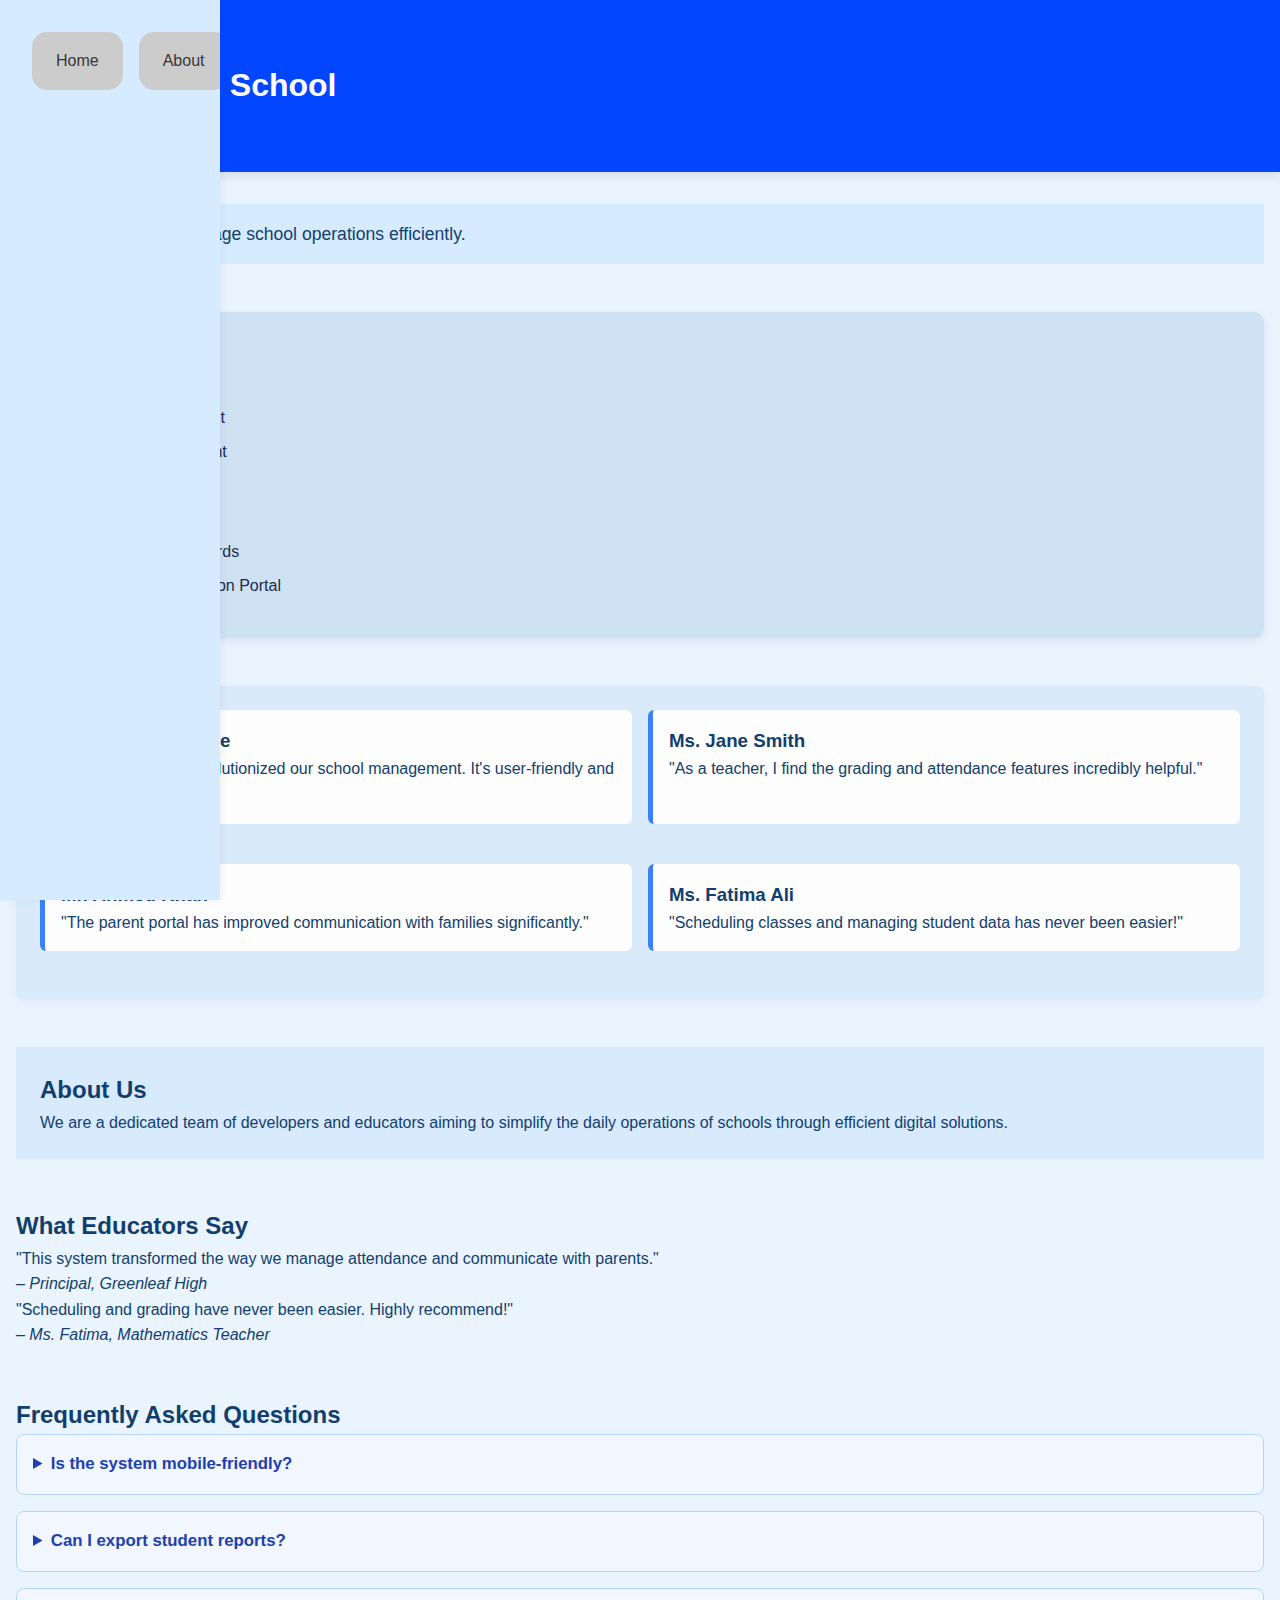
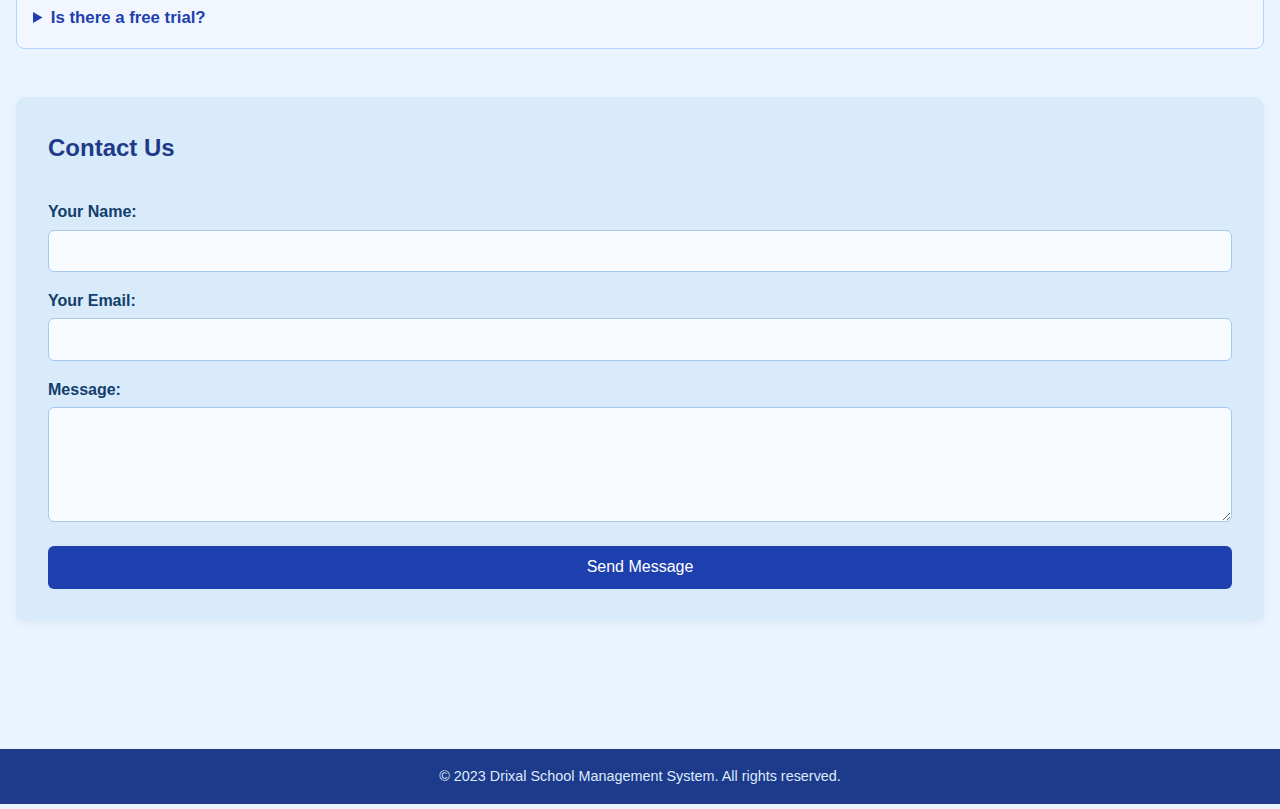
<file: index.html>
<!DOCTYPE html>
<html lang="en">

<head>
    <meta charset="UTF-8">
    <meta name="viewport" content="width=device-width, initial-scale=1.0">
    <title>School Management</title>
    <link rel="stylesheet" href="styles/global.css">
    <link rel="stylesheet" href="styles/landing-page.css">
</head>

<body>

<header>
  <div class="header-left">
    <div class="logo">
      <img src="images/logo.png"  width="100px" height="100px" alt="School Logo">
    </div>
    <h1>Drixal School</h1>
  </div>
  <nav>
    <ul>
      <li><a href="#">Home</a></li>
      <li><a href="#">About</a></li>
      <li><a href="#">Services</a></li>
      <li><a href="signin.html">Sign In</a></li>
    </ul>
  </nav>
</header>

    <main>

        <section class="intro">
            <p>This system helps manage school operations efficiently.</p>
        </section>

        <section id="features" class="features">
            <h2>Features</h2>
            <ul>
                <li>Student Management</li>
                <li>Teacher Management</li>
                <li>Class Scheduling</li>
                <li>Attendance Tracking</li>
                <li>Grades & Report Cards</li>
                <li>Parent Communication Portal</li>
            </ul>
        </section>
        <section id="testimonials" class="testimonials">
            <div id="testimonial-1" class="testimonial">
                <h3>Principal John Doe</h3>
                <p>"This system has revolutionized our school management. It's user-friendly and efficient."</p>
            </div>
            <div id="testimonial-2" class="testimonial">
                <h3>Ms. Jane Smith</h3>
                <p>"As a teacher, I find the grading and attendance features incredibly helpful."</p>
            </div>
            <div id="testimonial-3" class="testimonial">
                <h3>Mr. Ahmed Khan</h3>
                <p>"The parent portal has improved communication with families significantly."</p>
            </div>
            <div id="testimonial-4" class="testimonial">
                <h3>Ms. Fatima Ali</h3>
                <p>"Scheduling classes and managing student data has never been easier!"</p>
        </section>

        <section id="about" class="about">
            <h2>About Us</h2>
            <p>We are a dedicated team of developers and educators aiming to simplify the daily operations of schools
                through efficient digital solutions.</p>
        </section>

        <section id="feedback" class="feedbackS">
            <h2>What Educators Say</h2>
            <blockquote>
                "This system transformed the way we manage attendance and communicate with parents." <br><cite>–
                    Principal, Greenleaf High</cite>
            </blockquote>
            <blockquote>
                "Scheduling and grading have never been easier. Highly recommend!" <br><cite>– Ms. Fatima, Mathematics
                    Teacher</cite>
            </blockquote>
        </section>

        <section id="faq" class="faq">
            <h2>Frequently Asked Questions</h2>
            <details>
                <summary>Is the system mobile-friendly?</summary>
                <p>Yes, the system is responsive and works across all devices.</p>
            </details>
            <details>
                <summary>Can I export student reports?</summary>
                <p>Absolutely! Reports can be exported in PDF and Excel formats.</p>
            </details>
            <details>
                <summary>Is there a free trial?</summary>
                <p>Yes, we offer a 14-day free trial with access to all features.</p>
            </details>
        </section>

        <section id="contact" class="contact">
            <h2>Contact Us</h2>
            <form action="#" method="post">
                <label for="name">Your Name:</label>
                <input type="text" id="name" name="name" required>

                <label for="email">Your Email:</label>
                <input type="email" id="email" name="email" required>

                <label for="message">Message:</label>
                <textarea id="message" name="message" rows="5" required></textarea>

                <button type="submit">Send Message</button>
            </form>
        </section>

    </main>

    <footer>
        <p>&copy; 2023 Drixal School Management System. All rights reserved.</p>
    </footer>

</body>

</html>
</file>
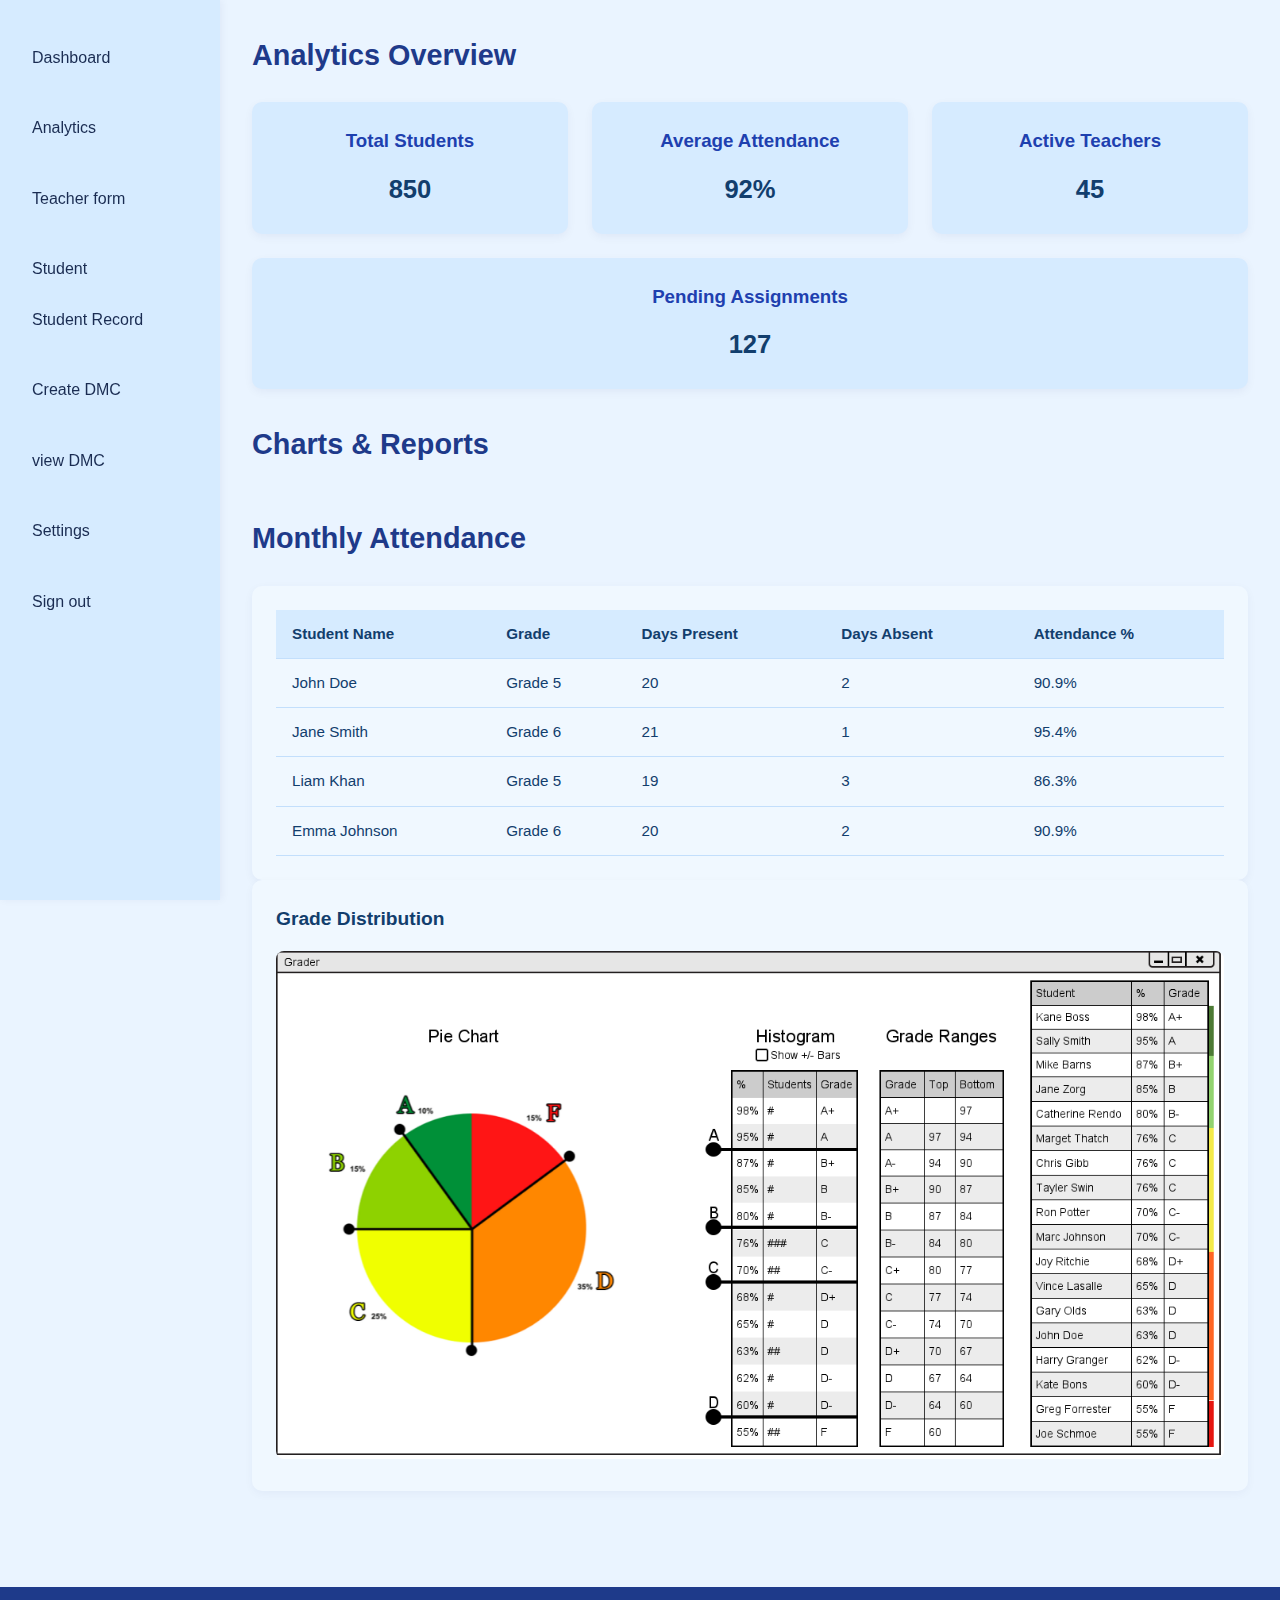
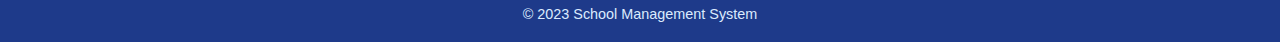
<file: analytics.html>
<!DOCTYPE html>
<html lang="en">
  <head>
    <meta charset="UTF-8" />
    <meta name="viewport" content="width=device-width, initial-scale=1.0" />
    <title>Analytics Dashboard</title>
    <link rel="stylesheet" href="styles/global.css">
    <link rel="stylesheet" href="styles/analytics.css">
  </head>
  <body>
   <nav>
                <ul>
                    <li><a href="dashborad.html">Dashboard</a></li>
                    <li><a href="analytics.html">Analytics</a></li>
                    <li><a href="teacher-form.html">Teacher form</a></li>
                    <li><a href="#">Student </a>
                    <ul>
                        <li><a href="student-form.html">Student Record </a></li>
                        <li><a href="student-dmc-create.html">Create DMC </a></li>
                        <li><a href="student-dmc.html">view DMC</a></li>
                    </ul>
                    
                    </li>
                    <li><a href="#">Settings</a></li>
                    <li><a href="index.html">Sign out</a></li>
                </ul>
            </nav>

    <main class="analytics-container">
      <h2>Analytics Overview</h2>

      <div class="card-grid">
        <div class="card">
          <h3>Total Students</h3>
          <p>850</p>
        </div>
        <div class="card">
          <h3>Average Attendance</h3>
          <p>92%</p>
        </div>
        <div class="card">
          <h3>Active Teachers</h3>
          <p>45</p>
        </div>
        <div class="card">
          <h3>Pending Assignments</h3>
          <p>127</p>
        </div>
      </div>

      <section class="charts">
        <h2>Charts & Reports</h2>
        <section class="attendance-section">
          <h2>Monthly Attendance</h2>
          <div class="attendance-table-container">
            <table class="attendance-table">
              <thead>
                <tr>
                  <th>Student Name</th>
                  <th>Grade</th>
                  <th>Days Present</th>
                  <th>Days Absent</th>
                  <th>Attendance %</th>
                </tr>
              </thead>
              <tbody>
                <tr>
                  <td>John Doe</td>
                  <td>Grade 5</td>
                  <td>20</td>
                  <td>2</td>
                  <td>90.9%</td>
                </tr>
                <tr>
                  <td>Jane Smith</td>
                  <td>Grade 6</td>
                  <td>21</td>
                  <td>1</td>
                  <td>95.4%</td>
                </tr>
                <tr>
                  <td>Liam Khan</td>
                  <td>Grade 5</td>
                  <td>19</td>
                  <td>3</td>
                  <td>86.3%</td>
                </tr>
                <tr>
                  <td>Emma Johnson</td>
                  <td>Grade 6</td>
                  <td>20</td>
                  <td>2</td>
                  <td>90.9%</td>
                  <!-- Add more rows as needed -->
                </tbody>
              </table>
            </div>
          </div>
          
          <div class="chart-box">
            <h4>Grade Distribution</h4>
            <img src="images/grades-pie.png" alt="Grade Distribution Pie" />
          </div>
        </section>
      </main>

      <footer>
        &copy; 2023 School Management System
      </footer>

    </body>
  </html>
</file>
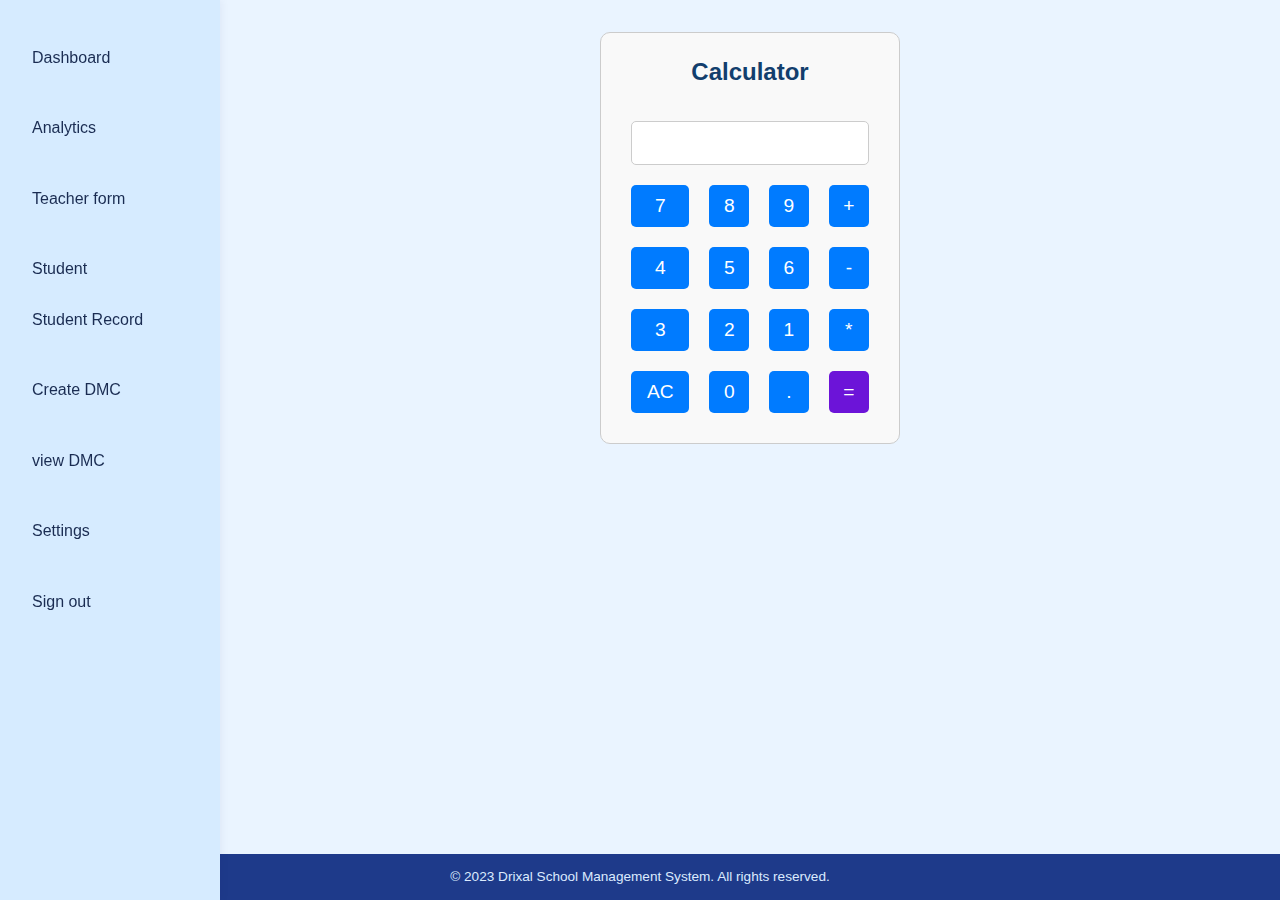
<file: calculator.html>
<!DOCTYPE html>
<html lang="en">
    <head>
        <meta charset="UTF-8">
        <meta name="viewport" content="width=device-width, initial-scale=1.0">
        <title>Dashboard</title>
        <link rel="stylesheet" href="styles/global.css">
        <link rel="stylesheet" href="styles/dashborad.css">
        <link rel="stylesheet" href="styles/calculator.css">
    </head>
    <body>
        <div class="container">
            <nav>
                <ul>
                    <li><a href="dashborad.html">Dashboard</a></li>
                    <li><a href="analytics.html">Analytics</a></li>
                    <li><a href="teacher-form.html">Teacher form</a></li>
                    <li><a href="#">Student </a>
                        <ul>
                            <li><a href="student-form.html">Student Record
                                </a></li>
                            <li><a href="student-dmc-create.html">Create DMC
                                </a></li>
                            <li><a href="student-dmc.html">view DMC</a></li>
                        </ul>

                    </li>
                    <li><a href="#">Settings</a></li>
                    <li><a href="index.html">Sign out</a></li>
                </ul>
            </nav>
            <main class="main-content">
                <div class="calculator">
                    <h2><strong>Calculator</strong></h2>

                    <table>
                        <tr>
                            <td colspan="4"> <input type="hidden"
                                    name="t_value" id="t_value"> </td>

                        </tr>
                        <tr>
                            <td colspan="4"> <input type="text"
                                    name="screen_value" id="screen_value"> </td>

                        </tr>
                        <tr>
                            <td> <button name="num7" id="num7"
                                    onclick="putNumber(7)">7</button></td>
                            <td> <button name="num8" id="num8"
                                    onclick="putNumber(8)">8</button></td>
                            <td> <button name="num9" id="num9"
                                    onclick="putNumber(9)">9</button></td>
                            <td> <button name="operator_plus"
                                    id="operator_plus"
                                    onclick="setOperator('+')">+</button></td>

                        </tr>
                        <tr>
                            <td> <button name="num4" id="num4"
                                    onclick="putNumber(4)">4</button></td>
                            <td> <button name="num5" id="num5"
                                    onclick="putNumber(5)">5</button></td>
                            <td> <button name="num6" id="num6"
                                    onclick="putNumber(6)">6</button></td>
                            <td> <button name="operator_minus"
                                    id="operator_minus"
                                    onclick="setOperator('-')">-</button></td>

                        </tr>
                        <tr>
                            <td> <button name="num3" id="num3"
                                    onclick="putNumber(3)">3</button></td>
                            <td> <button name="num2" id="num2"
                                    onclick="putNumber(2)">2</button></td>
                            <td> <button name="num1" id="num1"
                                    onclick="putNumber(1)">1</button></td>
                            <td> <button name="operator_multiply"
                                    id="operator_multiply"
                                    onclick="setOperator('*')">*</button></td>

                        </tr>
                        <tr>
                            <td> <button name="clear_button"
                                    id="clear_button" onclick="clear_all()">AC</button></td>
                            <td> <button name="num0" id="num0"
                                    onclick="putNumber(0)">0</button></td>
                            <td> <button name="dot" id="dot"
                                    onclick="putDecimalSymbol()">.</button></td>
                            <td> <button name="operator_equal"
                                    id="operator_equal"
                                    class="equal_button"
                                    onclick="equal()">=</button></td>

                        </tr>
                    </table>

                </div>
            </main>
            <footer>
                &copy; 2023 Drixal School Management System. All rights
                reserved.
            </footer>
        </div>
    </body>
</html>
<script>

    var temp_screen_value = "";
    var operator = "";

    function putNumber(num) {
        document.getElementById("screen_value").value += num;
    }

     function setOperator(op) {
        operator = op;
        temp_screen_value = document.getElementById("screen_value").value;
        document.getElementById("screen_value").value = "";
        document.getElementById("t_value").value = temp_screen_value + " " + operator + " ";
     }
      function equal() {
        var current_value = document.getElementById("screen_value").value;
        var result = 0;

        switch (operator) {
            case '+':
                result = parseFloat(temp_screen_value) + parseFloat(current_value);
                break;
            case '-':
                result = parseFloat(temp_screen_value) - parseFloat(current_value);
                break;
            case '*':
                result = parseFloat(temp_screen_value) * parseFloat(current_value);
                break;
            case '/':
                result = parseFloat(temp_screen_value) / parseFloat(current_value);
                break;
            default:
                result = "Error";
        }

        document.getElementById("screen_value").value = result;
        document.getElementById("t_value").value += current_value + " = " + result;
      }
    function putDecimalSymbol() {
        if (document.getElementById("screen_value").value.indexOf('.') === -1) {
            // Only add a decimal point if it doesn't already exist
       document.getElementById( "screen_value").value = document.getElementById("screen_value").value + "." ;
    }
    }
    function clear_all() {
        temp_screen_value = "";
        operator = "";
        document.getElementById("screen_value").value = "";
    }

  //  putNumber (1);
  //  putNumber (2);

</script>
</file>
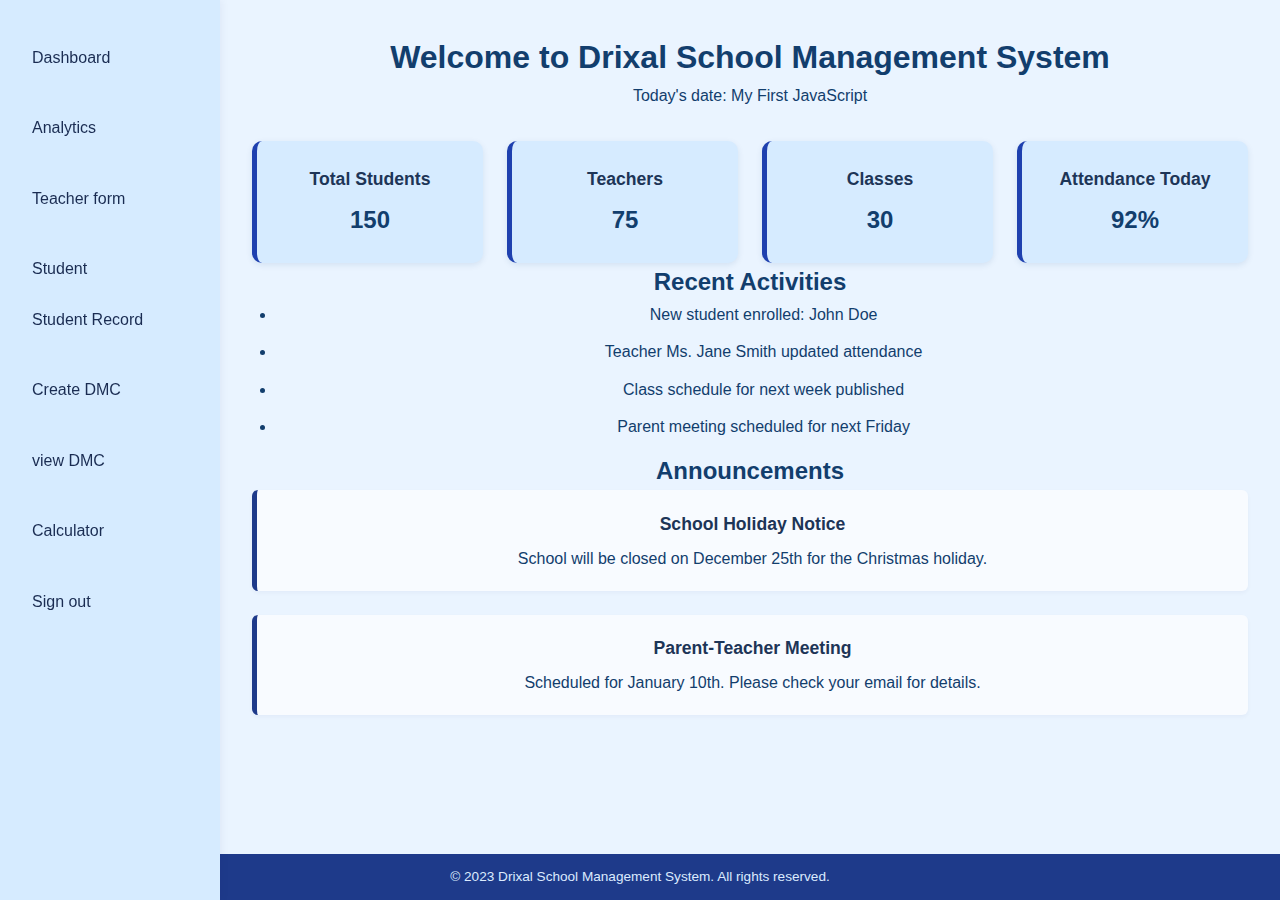
<file: dashborad.html>
<!DOCTYPE html>
<html lang="en">
    <head>
        <meta charset="UTF-8">
        <meta name="viewport" content="width=device-width, initial-scale=1.0">
        <title>Dashboard</title>
        <link rel="stylesheet" href="styles/global.css">
        <link rel="stylesheet" href="styles/dashborad.css">
    </head>
    <body>
        <div class="container">
            <nav>
                <ul>
                    <li><a href="dashborad.html">Dashboard</a></li>
                    <li><a href="analytics.html">Analytics</a></li>
                    <li><a href="teacher-form.html">Teacher form</a></li>
                    <li><a href="#">Student </a>
                       
                    <ul>
                        <li><a href="student-form.html">Student Record </a></li>
                        <li><a href="student-dmc-create.html">Create DMC </a></li>
                        <li><a href="student-dmc.html">view DMC</a></li>
                    </ul>
                    
                    </li>
                    <li><a href="calculator.html">Calculator</a></li>
                    <li><a href="index.html">Sign out</a></li>
                </ul>
            </nav>
            <main class="main-content">
                <section>
                    <h1>Welcome to Drixal School Management System</h1>
                    <p>Today's date: <span id="demo"></span></p>
                    </section>
                <section>
                    <div class="card-grid">
                        <div class="card">
                            <h3>Total Students</h3>
                            <p id="total_students">1,250</p>
                        </div>
                        <div class="card">
                            <h3>Teachers</h3>
                            <p>75</p>
                        </div>
                        <div class="card">
                            <h3>Classes</h3>
                            <p>30</p>
                        </div>
                        <div class="card">
                            <h3>Attendance Today</h3>
                            <p>92%</p>
                        </div>
                    </div>
                </section>
                <section>
                    <h2>Recent Activities</h2>
                    <ul class="activity-list">
                        <li>New student enrolled: John Doe</li>
                        <li>Teacher Ms. Jane Smith updated attendance</li>
                        <li>Class schedule for next week published</li>
                        <li>Parent meeting scheduled for next Friday</li>
                    </ul>
                </section>
                <section>
                    <h2>Announcements</h2>
                    <div class="announcement">
                        <h3>School Holiday Notice</h3>
                        <p>School will be closed on December 25th for the
                            Christmas holiday.</p>
                    </div>
                    <div class="announcement">
                        <h3>Parent-Teacher Meeting</h3>
                        <p>Scheduled for January 10th. Please check your email
                            for details.</p>
                    </div>
                </section>
            </main>
            <footer>
                &copy; 2023 Drixal School Management System. All rights
                reserved.
            </footer>
        </div>
    </body>
</html>
<script>
document.getElementById("demo").innerHTML = "My First JavaScript";
var vtotal_students = 150;
document.getElementById("total_students").innerHTML =vtotal_students;
</script>
</file>
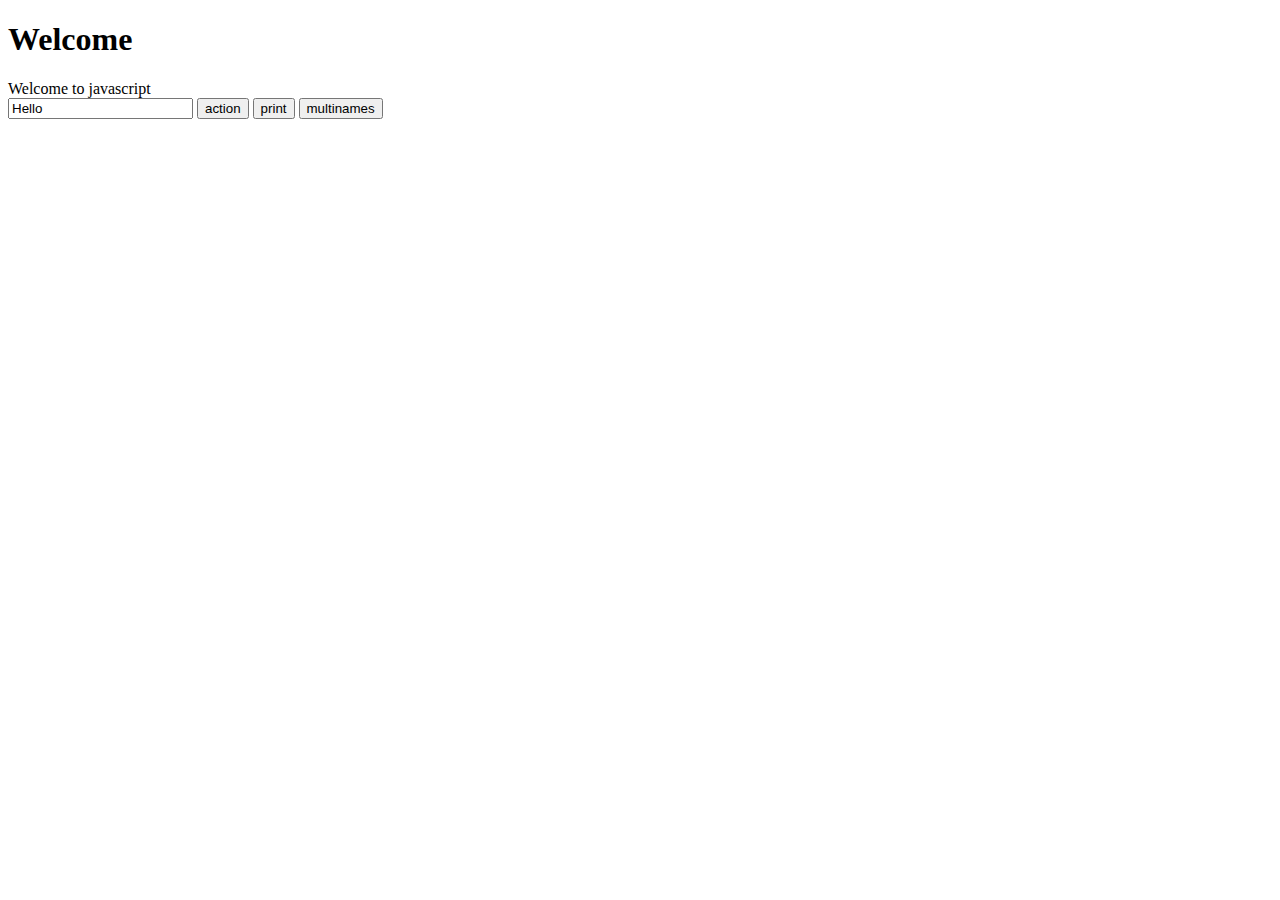
<file: js1.html>
<!DOCTYPE html>
<html lang="en">
    <head>
        <meta charset="UTF-8">
        <meta name="viewport" content="width=device-width, initial-scale=1.0">

        <body>

            <h1 id="title">Welcome</h1>
            <div id="message"> Welcome to javascript </div>
            <input type="text" id="inputField" value="Hello" placeholder="Type something...">
            <button id="action_button" onclick="setMessage()">action</button>
            <button id="btn_printname" onclick="printName()">print</button>
            <button id="print_multinames" onclick="multinames()">multinames</button>
            <div id="multiNames">

            </div>
        </body>
    </html>
    <script>
        var t_message = "";

        function setMessage() {
            t_message = document.getElementById("inputField").value;
           // document.getElementById("message").innerHTML = t_message;
            document.getElementById("message").innerHTML = "<h2>"+ t_message + "</h2>";
        }
        function printName() {
            var names ="";
            names = document.getElementById("inputField").value;
            names = names +" "+ "<b>"+ names +"</b>"+ " " + names;
            document.getElementById("message").innerHTML = names ;
                  
        }
        function multinames() {
            var name = document.getElementById("inputField").value;
            for (var i = 0; i < 100; i++) {
                document.getElementById("multiNames").innerHTML += "<h3>" + name + " " + i + "</h3>";
            }
        }
    </script>
</file>
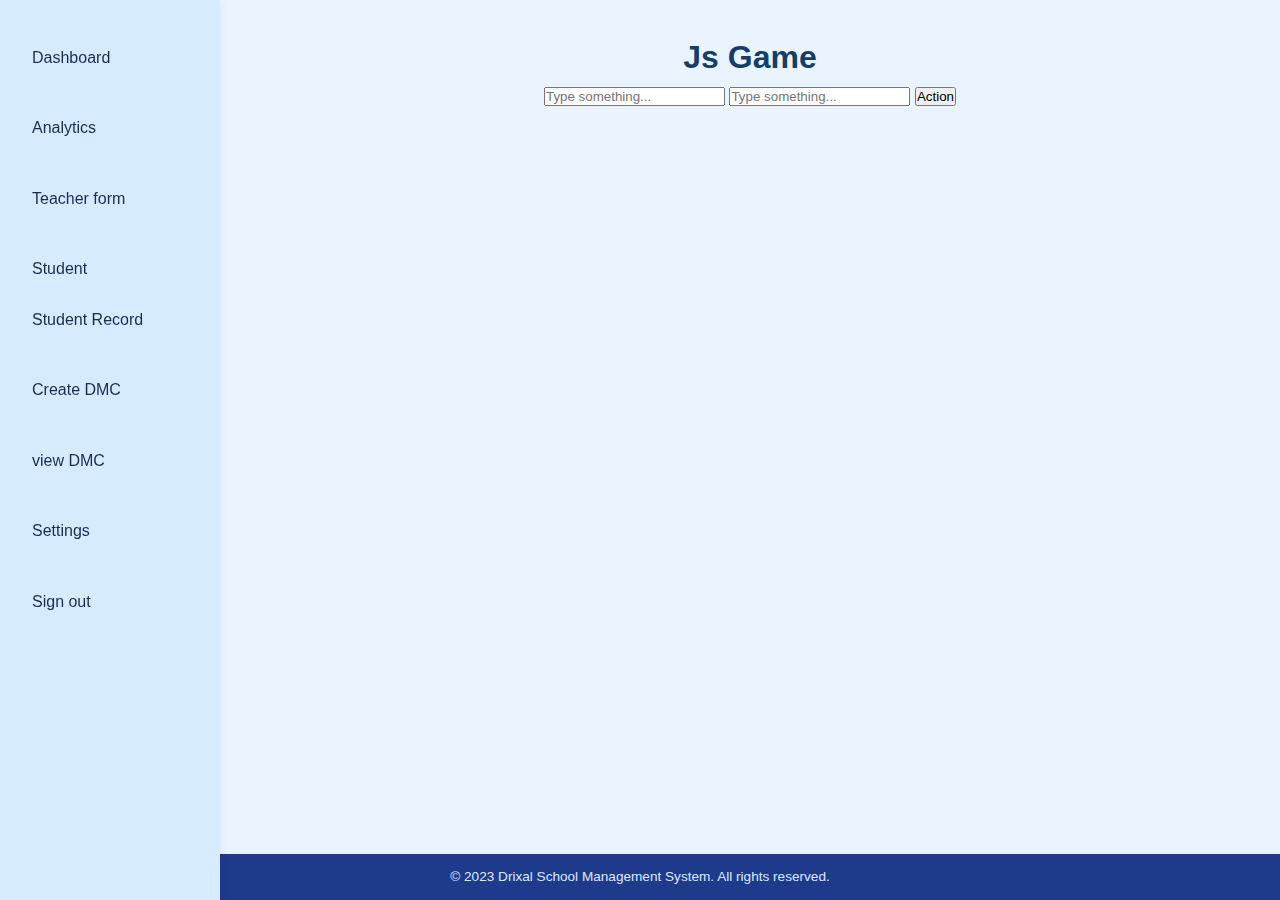
<file: js2.html>
<!DOCTYPE html>
<html lang="en">
    <head>
        <meta charset="UTF-8">
        <meta name="viewport" content="width=device-width, initial-scale=1.0">
        <title>Dashboard</title>
        <link rel="stylesheet" href="styles/global.css">
        <link rel="stylesheet" href="styles/dashborad.css">
    </head>
    <body>
        <div class="container">
            <nav>
                <ul>
                    <li><a href="dashborad.html">Dashboard</a></li>
                    <li><a href="analytics.html">Analytics</a></li>
                    <li><a href="teacher-form.html">Teacher form</a></li>
                    <li><a href="#">Student </a>
                    <ul>
                        <li><a href="student-form.html">Student Record </a></li>
                        <li><a href="student-dmc-create.html">Create DMC </a></li>
                        <li><a href="student-dmc.html">view DMC</a></li>
                    </ul>
                    
                    </li>
                    <li><a href="#">Settings</a></li>
                    <li><a href="index.html">Sign out</a></li>
                </ul>
            </nav>
            <main class="main-content">
               <div id="title">
                <h1>Js Game</h1>
                <input type="text" id="count" value="" placeholder="Type something...">
                <input type="text" id="type_message" value="" placeholder="Type something...">
                <button id="action_button" onclick="setMessage()">Action</button>
               </div>
               <div id="message"></div>
            </main>
            <footer>
                &copy; 2023 Drixal School Management System. All rights
                reserved.
            </footer>
        </div>
    </body>
</html>
<script>
    var count = 0;
    var t_message = "";
    function setMessage() {
        t_message = document.getElementById("type_message").value;
        count = document.getElementById("count").value;
        if (parseInt(count) > 0) {
            for (var i = 0; i< count; i++) {
                document.getElementById("message").innerHTML += "<h2>" + t_message + " " + "</h2>";
            }

        }
    }
</script>
</file>
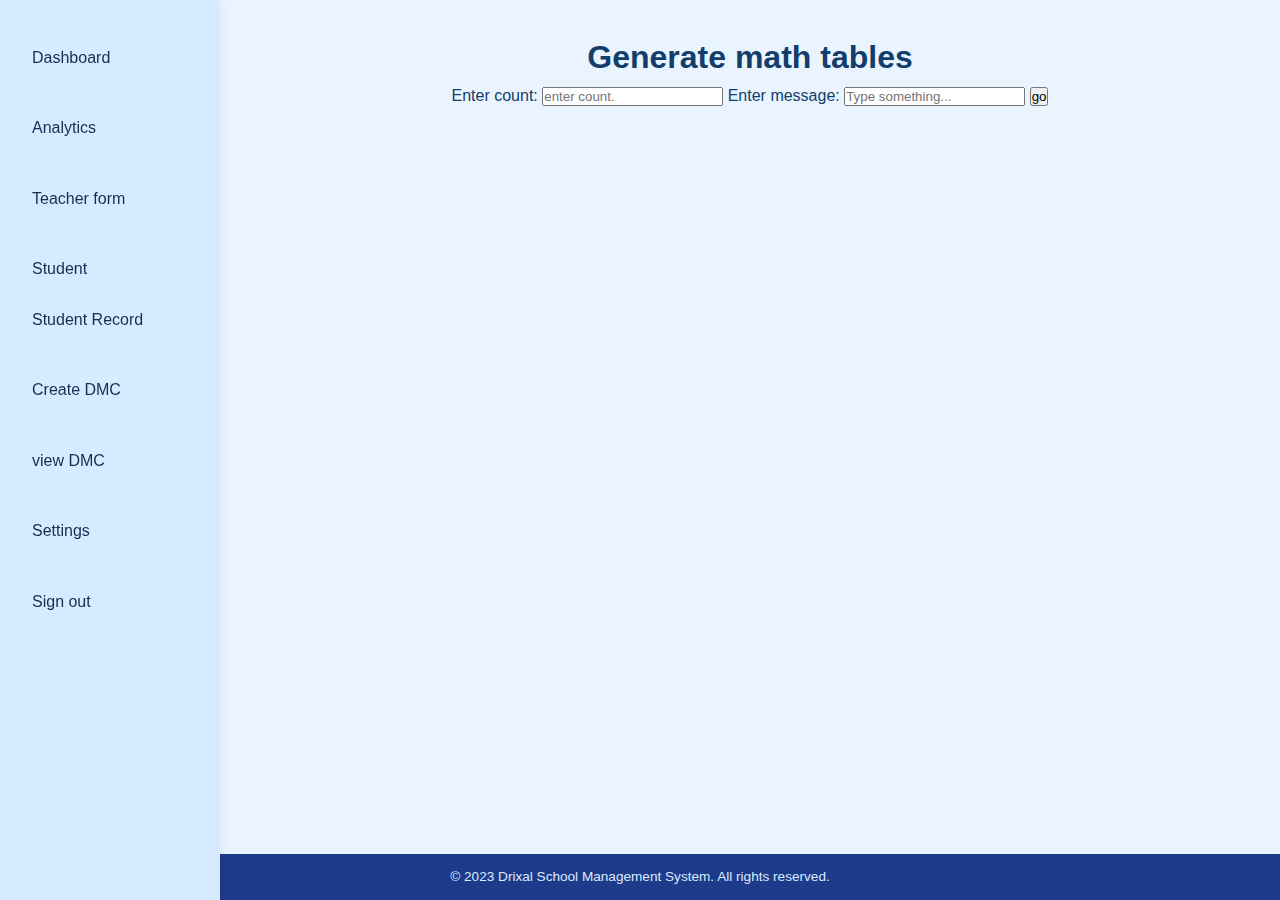
<file: js3.html>
<!DOCTYPE html>
<html lang="en">
    <head>
        <meta charset="UTF-8">
        <meta name="viewport" content="width=device-width, initial-scale=1.0">
        <title>Dashboard</title>
        <link rel="stylesheet" href="styles/global.css">
        <link rel="stylesheet" href="styles/dashborad.css">
    </head>
    <body>
        <div class="container">
            <nav>
                <ul>
                    <li><a href="dashborad.html">Dashboard</a></li>
                    <li><a href="analytics.html">Analytics</a></li>
                    <li><a href="teacher-form.html">Teacher form</a></li>
                    <li><a href="#">Student </a>
                    <ul>
                        <li><a href="student-form.html">Student Record </a></li>
                        <li><a href="student-dmc-create.html">Create DMC </a></li>
                        <li><a href="student-dmc.html">view DMC</a></li>
                    </ul>
                    
                    </li>
                    <li><a href="#">Settings</a></li>
                    <li><a href="index.html">Sign out</a></li>
                </ul>
            </nav>
            <main class="main-content">
               <div id="title">
                <h1> Generate math tables  </h1>
                <label for="count">Enter count:</label>
                <input type="text" id="count"  value="" placeholder="enter count.">
                <label for="table_number">Enter message:</label>
                <input type="text" id="table_number" value="" placeholder="Type something...">
                <button id="btn_go" onclick="generateTable()">go</button>
               </div>
               <div id="message"></div>
            </main>
            <footer>
                &copy; 2023 Drixal School Management System. All rights
                reserved.
            </footer>
        </div>
    </body>
</html>
<script>
    var count = 0;
    var number = "";
  function generateTable() {
     count = document.getElementById("count").value;
     number = document.getElementById("table_number").value;
     for (var i = 1 ; i <= count; i++) {
        document.getElementById("message").innerHTML += " <h2>"+ number + "x" + i + "=" +(number* i) + "</h2>";
     }

  }
</script>
</file>
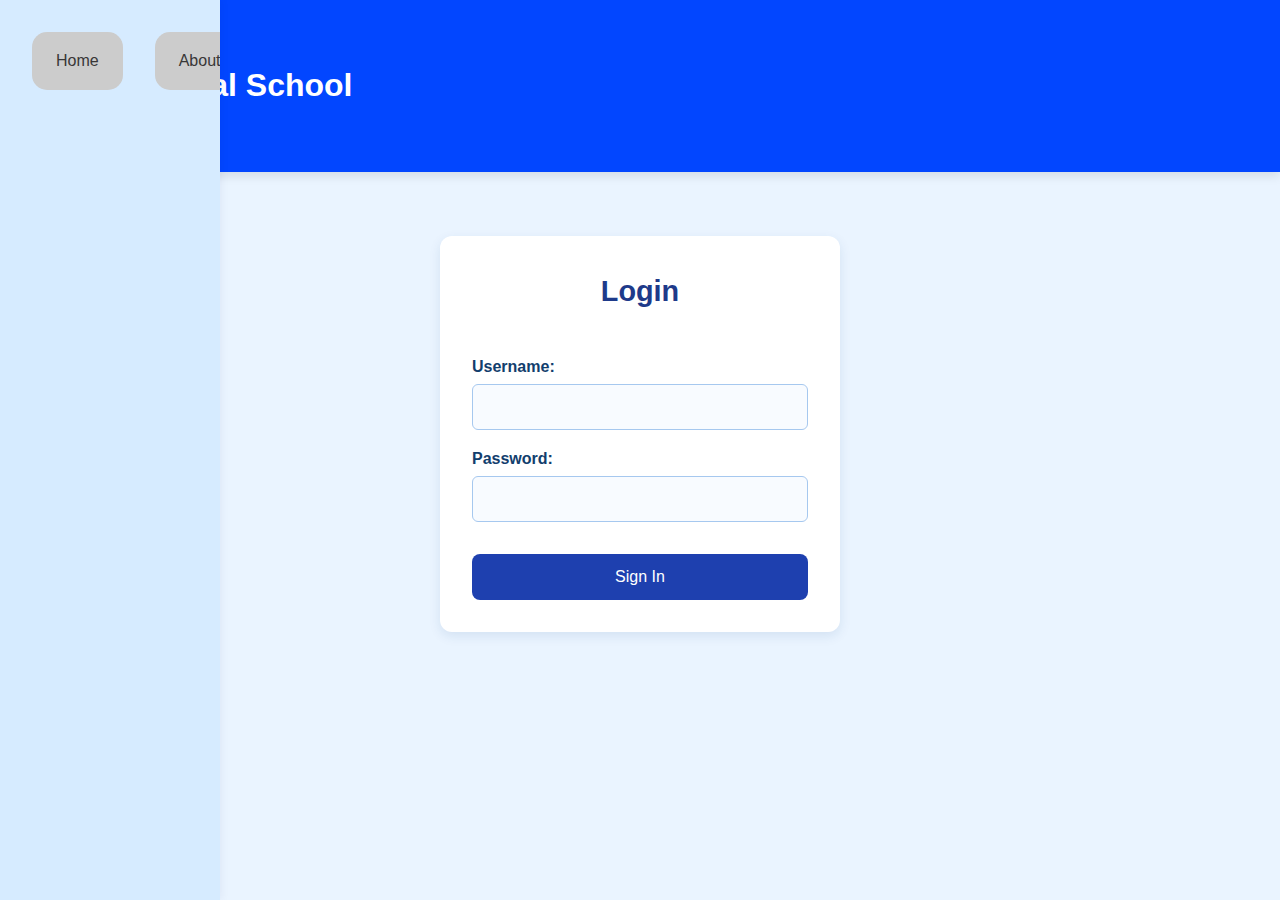
<file: signin.html>
<!DOCTYPE html>
<html lang="en">

<head>
    <meta charset="UTF-8">
    <meta name="viewport" content="width=device-width, initial-scale=1.0">
    <title>School Management</title>
    <link rel="stylesheet" href="styles/global.css">
    <link rel="stylesheet" href="styles/landing-page.css">
    <link rel="stylesheet" href="styles/signin.css">

</head>

<body>

<header>
  <div class="header-left">
    <div class="logo">
      <img src="images/logo.png" width="100px" height="100px" alt="School Logo">
    </div>
    <h1>Drixal School</h1>
  </div>
  <nav>
    <ul>
      <li><a href="#">Home</a></li>
      <li><a href="#">About</a></li>
      <li><a href="#">Login</a></li> </ul>
  </nav>
</header>

<div class="login-form">
  <h2>Login</h2>
  <form action="dashborad.html" method="get">
    <label for="username">Username:</label>
    <input type="text" id="username" name="username" required>

    <label for="password">Password:</label>
    <input type="password" id="password" name="password" required>

    <button type="submit">Sign In</button>
  </form>
</div>

</body>

</html>
</file>
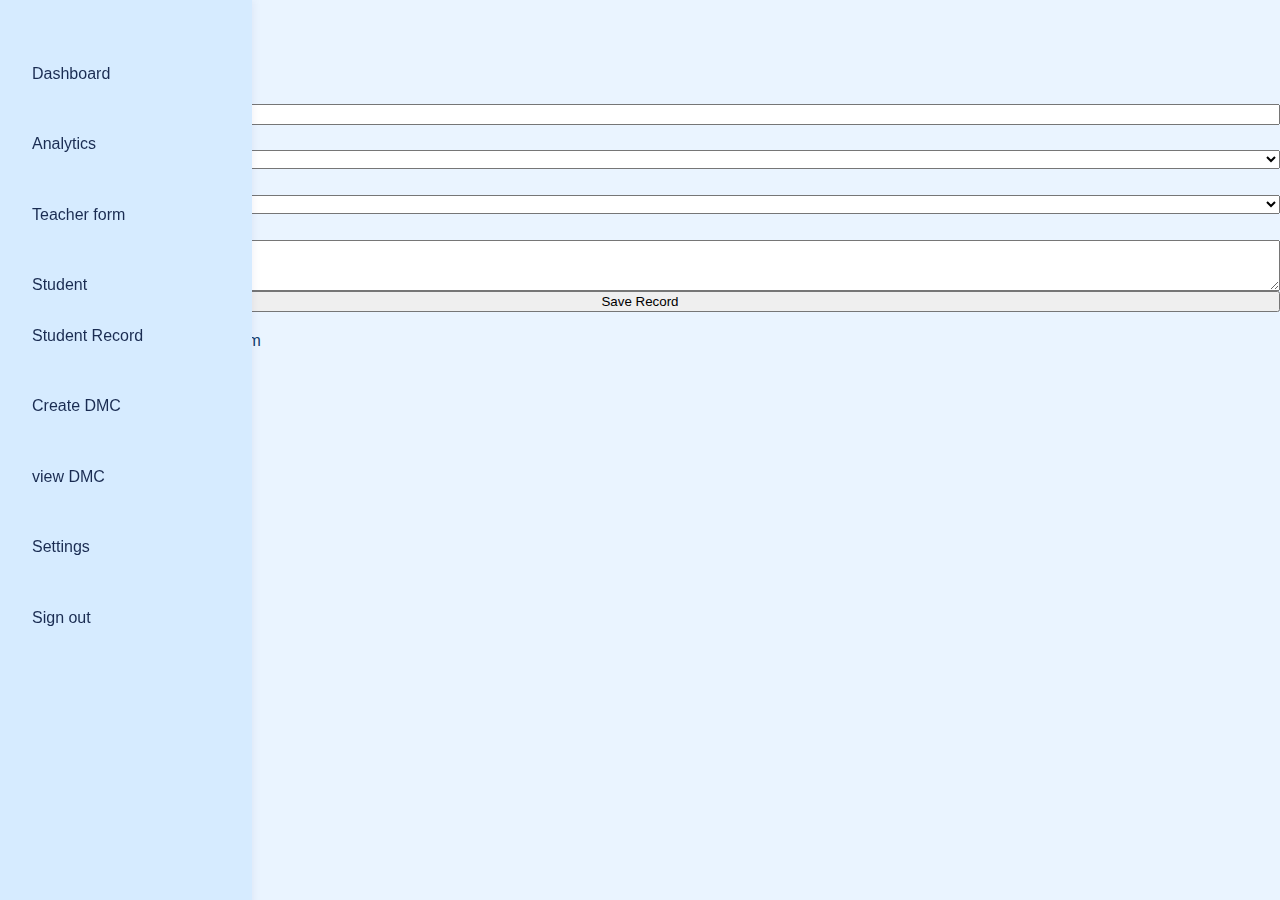
<file: student-form.html>
<!DOCTYPE html>
<html lang="en">
<head>      
    <meta charset="UTF-8">
    <meta name="viewport" content="width=device-width, initial-scale=1.0">
    <title>Student Form</title>
   <link rel="stylesheet" href="styles/global.css">
    <link rel="stylesheet" href="styles/student-form.css">
</head>

<body>
    <div class="container">
        <nav>
                <ul>
                    <li><a href="dashborad.html">Dashboard</a></li>
                    <li><a href="analytics.html">Analytics</a></li>
                    <li><a href="teacher-form.html">Teacher form</a></li>
                    <li><a href="#">Student </a>
                    <ul>
                        <li><a href="student-form.html">Student Record </a></li>
                        <li><a href="student-dmc-create.html">Create DMC </a></li>
                        <li><a href="student-dmc.html">view DMC</a></li>
                    </ul>
                    
                    </li>
                    <li><a href="#">Settings</a></li>
                    <li><a href="index.html">Sign out</a></li>
                </ul>
            </nav>
       <section class="student-form">
  <h2> Student Form</h2>
  <form>
    <div class="form-row">
      <label for="studentName">Student Name:</label>
      <input type="text" id="studentName" name="studentName" required>
    </div>

    <div class="form-row">
      <label for="grade">Grade:</label>
      <select id="grade" name="grade">
        <option value="">Select Grade</option>
        <option value="1">Grade 1</option>
        <option value="2">Grade 2</option>
        <!-- Add more as needed -->
      </select>
    </div>

    <div class="form-row">
      <label for="attendance">Attendance Status:</label>
      <select id="attendance" name="attendance">
        <option value="">Select Status</option>
        <option value="present">Present</option>
        <option value="absent">Absent</option>
      </select>
    </div>

    <div class="form-row">
      <label for="remarks">Remarks:</label>
      <textarea id="remarks" name="remarks" rows="3" placeholder="Enter any remarks..."></textarea>
    </div>

    <div class="form-row full-width">
      <button type="submit">Save Record</button>
    </div>
  </form>
</section>

        </main>
    </div>                                              
        <footer>
            <p>&copy; 2023 School Management System</p>
        </footer>
</file>
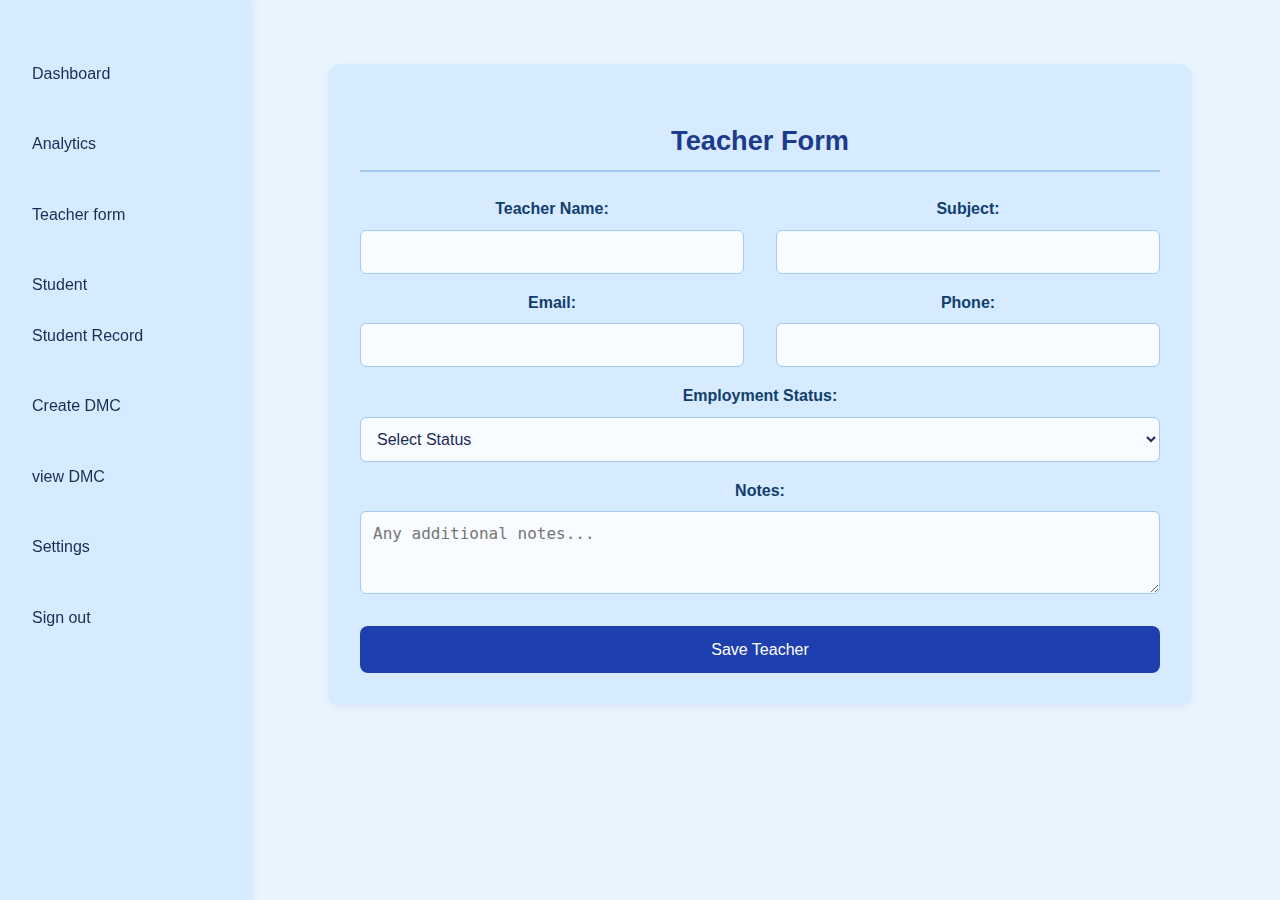
<file: teacher-form.html>
<!DOCTYPE html>
<html lang="en">
  <head>
    <meta charset="UTF-8">
    <meta name="viewport" content="width=device-width, initial-scale=1.0">
    <title>Teacher Form</title>
    <link rel="stylesheet" href="styles/global.css">
  </head>
  <body>
    <div class="container">
       <nav>
                <ul>
                    <li><a href="dashborad.html">Dashboard</a></li>
                    <li><a href="analytics.html">Analytics</a></li>
                    <li><a href="teacher-form.html">Teacher form</a></li>
                    <li><a href="#">Student </a>
                    <ul>
                        <li><a href="student-form.html">Student Record </a></li>
                        <li><a href="student-dmc-create.html">Create DMC </a></li>
                        <li><a href="student-dmc.html">view DMC</a></li>
                    </ul>
                    
                    </li>
                    <li><a href="#">Settings</a></li>
                    <li><a href="index.html">Sign out</a></li>
                </ul>
            </nav>
      <main class="main-content">
        <section class="form">
          <h2>Teacher Form</h2>
          <form>
            <div class="form-row">
              <label for="teacherName">Teacher Name:</label>
              <input type="text" id="teacherName" name="teacherName" required>
            </div>

            <div class="form-row">
              <label for="subject">Subject:</label>
              <input type="text" id="subject" name="subject" required>
            </div>

            <div class="form-row">
              <label for="email">Email:</label>
              <input type="email" id="email" name="email" required>
            </div>

            <div class="form-row">
              <label for="phone">Phone:</label>
              <input type="tel" id="phone" name="phone" required>
            </div>

            <div class="form-row">
              <label for="status">Employment Status:</label>
              <select id="status" name="status">
                <option value>Select Status</option>
                <option value="full-time">Full-Time</option>
                <option value="part-time">Part-Time</option>
                <option value="on-leave">On Leave</option>
              </select>
            </div>

            <div class="form-row full-width">
              <label for="notes">Notes:</label>
              <textarea id="notes" name="notes" rows="3"
                placeholder="Any additional notes..."></textarea>
            </div>

            <div class="form-row full-width">
              <button type="submit">Save Teacher</button>
            </div>
          </form>
        </section>

      </div>
</file>
<file: styles/global.css>
body{
    margin: 0;
    padding: 0;
    font-family: Arial, sans-serif;
     background-color: #9abcf1;
    color: #0a3d62;
}
 body {
  font-family: 'Segoe UI', Tahoma, Geneva, Verdana, sans-serif;
  background-color: #eaf4ff;
  color: #123e6d;
  line-height: 1.6;
}

/* Sidebar Navigation */
nav {
  width: 220px;
  background-color: #d6ebff;
  padding: 2rem 1rem;
  height: 100vh;
  position: fixed;
  left: 0;
  top: 0;
  overflow-y: auto;
  box-shadow: 2px 0 8px rgba(0, 0, 100, 0.05);
  z-index: 10;
}

nav ul {
  list-style: none;
  padding: 0;
}

nav li {
  margin-bottom: 1.2rem;
}

nav a {
  text-decoration: none;
  color: #1a2c52;
  font-weight: 500;
  padding: 0.8rem 1rem;
  display: block;
  border-radius: 6px;
  transition: background-color 0.2s ease;
}

nav a:hover {
  background-color: #cfe2f3;
  color: #0f2b46;
}

.main-content {
  margin-left: 240px; /* Same or more than nav width */
  padding: 2rem;
  flex: 1;
  text-align: center;
}

.form {
  background-color: #d6ebff;
  padding: 2rem;
  margin: 2rem auto;
  max-width: 800px;
  border-radius: 12px;
  box-shadow: 0 3px 10px rgba(0, 0, 100, 0.05);
  color: #123e6d;
}

.form h2 {
  font-size: 1.7rem;
  color: #1e3a8a;
  margin-bottom: 1.5rem;
  border-bottom: 2px solid #a3c9f1;
  padding-bottom: 0.5rem;
}

.form form {
  display: flex;
  flex-wrap: wrap;
  gap: 1rem 2rem;
}

.form-row {
  display: flex;
  flex-direction: column;
  flex: 1 1 45%;
}

.form-row.full-width {
  flex: 1 1 100%;
}

.form label {
  font-weight: 600;
  margin-bottom: 0.5rem;
}

.form input,
.form select,
.form textarea {
  padding: 0.75rem;
  border: 1px solid #a6c8ef;
  border-radius: 6px;
  font-size: 1rem;
  background-color: #f8fbff;
  color: #1a2c52;
  transition: border-color 0.3s ease;
}

.form input:focus,
.form select:focus,
.form textarea:focus {
  border-color: #1e40af;
  outline: none;
}

.form button {
  margin-top: 1rem;
  background-color: #1e40af;
  color: #fff;
  padding: 0.9rem 1.5rem;
  border: none;
  border-radius: 8px;
  font-size: 1rem;
  cursor: pointer;
  transition: background-color 0.3s ease;
}

.form button:hover {
  background-color: #2563eb;
}

/* Responsive */
@media (max-width: 768px) {
  .form-row {
    flex: 1 1 100%;
  }

  .form {
    padding: 1.5rem;
  }
}
.announcement {
  background-color: #e0f2ff;
  padding: 1.5rem;
  border-left: 6px solid #1e40af;
  border-radius: 8px;
  margin-bottom: 2rem;
  box-shadow: 0 4px 8px rgba(0, 0, 100, 0.05);
}
</file>
<file: styles/landing-page.css>
* {
    margin: 0;
    padding: 0;
    box-sizing: border-box;
}

body {
    font-family: 'Segoe UI', Tahoma, Geneva, Verdana, sans-serif;
    background-color: #eaf4ff;
    /* light blue base */
    color: #123e6d;
    /* deep navy text */
    line-height: 1.6;
}


/* header */
header {
    background-color: #0246ff;
    color: white;
    padding: 2rem;
    box-shadow: 0 4px 10px rgba(0, 0, 0, 0.1);
    display: flex;
    align-items: center;
    /* Vertically center all items */
    justify-content: space-between;
    /* Space out main sections */
}

/* Container for logo and h1 to keep them near each other */
.header-left {
    display: flex;
    align-items: center;
}

/* Logo styles */
.header .logo {
    width: 100px;
    height: 100px;
    display: flex;
    justify-content: center;
    align-items: center;
    margin-right: 1rem;
    /* Spacing between logo and h1 */
}

/* Style the logo image to be exactly 100px by 100px */
.header .logo img {
    width: 100px;
    height: 100px;
    object-fit: contain;
    /* maintain aspect ratio within the box */
}

/* h1 styles */
header h1 {
    font-size: 2rem;
    margin: 20;
    /* Remove default margin to align better */
}

/* Navigation styles */
header nav {
    /* No need for margin here if it's spaced with flexbox */
}

header nav ul {
    list-style: none;
    display: flex;
    margin: 0;
    padding: 0;
}

header nav li {
    margin-left: 1rem;
  
}

header nav a {
    text-decoration: none;
    color: rgb(56, 55, 55);
      background-color: #cccccc;
    font-size: 1rem;
    padding: 1rem 1.5rem;
    border-radius: 15px;
}
header nav a:hover {
    text-decoration: none;
    color:  #cccccc;
    background-color:  rgb(56, 55, 55);
}

/* end of header*/

main {
    padding: 2rem 1rem;
    margin: auto;
}


section {
    margin-bottom: 3rem;
}


.intro p {
    background-color: #d6ebff;
    padding: 1rem;
    font-size: 1.1rem;
}


.features {
    background-color: #cfe2f3;
    padding: 2rem;
    border-radius: 10px;
    box-shadow: 0 3px 8px rgba(0, 0, 100, 0.08);
}

.features h2 {
    margin-bottom: 1rem;
    color: #1d3557;
    border-bottom: 2px solid #a3c9f1;
    display: inline-block;
    padding-bottom: 0.3rem;
}

.features ul {
    list-style-type: square;
    padding-left: 1.5rem;
    color: #1a2c52;
}

.features li {
    margin-bottom: 0.5rem;
}


.about {
    background-color: #d8eafe;
    padding: 1.5rem;
}

.testimonials {
    background-color: #d9eafa;
    padding: 1.5rem;
    border-radius: 8px;
    box-shadow: 0 3px 10px rgba(0, 0, 100, 0.05);
    display: flex;
    flex-wrap: wrap;
    /* Allow wrapping to next line */
    justify-content: center;
    /* Center the testimonials horizontally */
    gap: 1rem;
    /* Optional: space between testimonials */
}

.testimonials .testimonial {
    flex: 1 1 45%;
    /* Flex grow, shrink, basis; roughly 45% width */
    max-width: 50%;
    /* Ensure no wider than 50% */
    padding: 1rem;
    margin-bottom: 1.5rem;
    /* Bottom margin for spacing */
    border-left: 5px solid #3b82f6;
    background-color: #fdfdfd;
    border-radius: 6px;
    display: flex;
    flex-direction: column;
    box-sizing: border-box;
    /* Include padding and border in width calculations */
}

.feedback {
    background-color: #f0f8ff;
    border-left: 5px solid #2563eb;
    padding: 1.5rem;
    border-radius: 8px;
}

.feedback blockquote {
    background: #e2ecfb;
    padding: 1rem 1.5rem;
    margin: 1rem 0;
    border-left: 5px solid #1e40af;
    border-radius: 6px;
    font-style: italic;
    color: #1d3557;
}

.feedback cite {
    display: block;
    text-align: right;
    margin-top: 0.5rem;
    font-weight: bold;
    color: #3b4f73;
}


.faq details {
    background: #f2f6ff;
    border: 1px solid #b3d4fc;
    padding: 1rem;
    margin-bottom: 1rem;
    border-radius: 8px;
    cursor: pointer;
}

.faq summary {
    font-weight: bold;
    color: #1e40af;
    font-size: 1.05rem;
}

.faq p {
    margin-top: 0.5rem;
    color: #123e6d;
}


.contact {
    background-color: #d9eafa;
    padding: 2rem;
    border-radius: 10px;
    box-shadow: 0 3px 10px rgba(0, 0, 100, 0.05);
}

.contact h2 {
    margin-bottom: 1rem;
    color: #1e3a8a;
}

.contact form {
    display: flex;
    flex-direction: column;
}

.contact label {
    margin-top: 1rem;
    font-weight: 600;
    color: #123e6d;
}

.contact input,
.contact textarea {
    padding: 0.7rem;
    border: 1px solid #a6c8ef;
    border-radius: 6px;
    margin-top: 0.3rem;
    font-size: 1rem;
    background-color: #f8fbff;
    color: #1a2c52;
}

.contact button {
    margin-top: 1.5rem;
    background-color: #1e40af;
    color: white;
    border: none;
    padding: 0.8rem;
    border-radius: 6px;
    font-size: 1rem;
    cursor: pointer;
    transition: background-color 0.3s ease;
}

.contact button:hover {
    background-color: #2563eb;
}


footer {
    background-color: #1e3a8a;
    color: #dbeafe;
    text-align: center;
    padding: 1rem 0;
    font-size: 0.9rem;
    margin-top: 3rem;
}
</file>
<file: styles/calculator.css>
.calculator {
    width: 300px;
    margin: 0 auto;
    padding: 20px;
    border: 1px solid #ccc;
    border-radius: 10px;
    background-color: #f9f9f9;
}
.calculator table {
    width: 100%;
    border-collapse: collapse;
}
.calculator td {
    padding: 10px;
    text-align: center;
}
.calculator input[type="text"] {
    width: 100%;
    padding: 10px;
    font-size: 1.2em;
    border: 1px solid #ccc;
    border-radius: 5px;
}
.calculator button {
    width: 100%;
    padding: 10px;
    font-size: 1.2em;
    border: none;
    border-radius: 5px;
    background-color: #007bff;
    color: white;
    cursor: pointer;
}
.calculator .equal_button {
    background-color: #6c14d8;
}
</file>
<file: styles/student-form.css>
.dmc {
  
  padding: 20px;
  border-radius: 8px;
  box-shadow: 0 2px 10px rgba(240, 240, 237, 0.1);
  background-color: #a9c7f5;

  padding: 2rem;
  flex: 1;
}


.dmc-header {
  display: flex;
  justify-content: space-between;
  align-items: center;
  margin-bottom: 20px;
  background-color: #c6e3ee;
  padding: 20px;
}

.dmc-header .school-logo {
  width: 180px;
  height: 180px;
  overflow: hidden;
  background-color: aqua;
}


.dmc-header .school-logo img {
   
  width: 180px;
  height: 180px;
  object-fit: cover;
}

.dmc .dmc-title h2 {
  font-size: 1.8rem;
  color: #1e3a8a;
  margin-bottom: 1.5rem;
  border-bottom: 2px solid #a3c9f1;
  padding-bottom: 0.5rem;
}

.dmc-header .student-info {
  font-size: 18px;
  color: #333;
}
.dmc-header .student-pic-container {
  width: 180px;
  height: 180px;
  overflow: hidden;
  background-color: #a6c8ef;
}

.dmc-header .student-pic-container img {
  position: relative;
  width: 100%;
  height: 100%;
  object-fit: cover;
}
.dmc-title {
  text-align: center;
  font-size: 24px;
  color: #333;
  margin-bottom: 20px;
}
 .fail{
  color: red;
  font-weight: bold;
  font-size: 2.2rem;
 }
</file>
<file: styles/analytics.css>
/* Reset */
* {
  margin: 0;
  padding: 0;
  box-sizing: border-box;
}

/* Body Styles */
body {
  font-family: 'Segoe UI', Tahoma, Geneva, Verdana, sans-serif;
  background-color: #eaf4ff;
  color: #123e6d;
  line-height: 1.6;
}


/* Sidebar Navigation */
nav {
  width: 220px;
  background-color: #d6ebff;
  padding: 2rem 1rem;
  height: 100vh;
  position: fixed;
  top: 0;
  left: 0;
  overflow-y: auto;
  box-shadow: 2px 0 8px rgba(0, 0, 100, 0.05);
  z-index: 10;
}

nav ul {
  list-style: none;
}

nav li {
  margin-bottom: 1.2rem;
}

nav a {
  text-decoration: none;
  color: #1a2c52;
  font-weight: 500;
  padding: 0.8rem 1rem;
  display: block;
  border-radius: 6px;
  transition: background-color 0.2s ease;
}

nav a:hover {
  background-color: #cfe2f3;
  color: #0f2b46;
}

/* Main Analytics Content */
.analytics-container {
  margin-left: 220px; /* space for sidebar */
  padding: 2rem;
  flex: 1;
}

.analytics-container h2 {
  font-size: 1.8rem;
  margin-bottom: 1.5rem;
  color: #1e3a8a;
}

/* Info Cards */
.card-grid {
  display: flex;
  flex-wrap: wrap;
  gap: 1.5rem;
  margin-bottom: 2rem;
}

.card {
  flex: 1 1 250px;
  background-color: #d6ebff;
  border-radius: 10px;
  padding: 1.5rem;
  box-shadow: 0 3px 10px rgba(0, 0, 100, 0.05);
  text-align: center;
  transition: transform 0.2s ease;
}

.card:hover {
  transform: translateY(-5px);
}

.card h3 {
  color: #1e40af;
  margin-bottom: 0.8rem;
}

.card p {
  font-size: 1.6rem;
  font-weight: bold;
}

/* Chart Section */
.charts {
  margin-top: 2rem;
}

.charts h2 {
  margin-bottom: 1rem;
  color: #1e3a8a;
}

.chart-box {
  background-color: #f0f8ff;
  border-radius: 10px;
  padding: 1.5rem;
  margin-bottom: 2rem;
  box-shadow: 0 3px 10px rgba(0, 0, 100, 0.04);
}

.chart-box h4 {
  margin-bottom: 1rem;
  font-size: 1.2rem;
}

.chart-box img {
  width: 100%;
  height: auto;
  border-radius: 8px;
}
.attendance-section {
  margin-top: 3rem;
}

.attendance-section h2 {
  font-size: 1.8rem;
  color: #1e3a8a;
  margin-bottom: 1.5rem;
}

.attendance-table-container {
  overflow-x: auto;
  background-color: #f0f8ff;
  border-radius: 10px;
  padding: 1.5rem;
  box-shadow: 0 3px 10px rgba(0, 0, 100, 0.05);
}

.attendance-table {
  width: 100%;
  border-collapse: collapse;
  font-size: 0.95rem;
  color: #123e6d;
}

.attendance-table thead {
  background-color: #d6ebff;
}

.attendance-table th,
.attendance-table td {
  padding: 0.75rem 1rem;
  text-align: left;
  border-bottom: 1px solid #c3dffc;
}

.attendance-table th {
  font-weight: 600;
}

.attendance-table tbody tr:hover {
  background-color: #e6f0ff;
}


/* Footer (optional) */
footer {
  background-color: #1e3a8a;
  color: #dbeafe;
  text-align: center;
  padding: 1rem;
  font-size: 0.9rem;
  margin-top: 2rem;
}

/* Responsive Layout */
@media (max-width: 768px) {
  nav {
    position: relative;
    width: 100%;
    height: auto;
    box-shadow: none;
  }

  .container {
    flex-direction: column;
  }

  .analytics-container {
    margin-left: 0;
    padding: 1.5rem;
  }

  .card-grid {
    flex-direction: column;
  }
}
</file>
<file: styles/dashborad.css>
/* Base Reset */
* {
  margin: 0;
  padding: 0;
  box-sizing: border-box;
}

/* Body Styles */
body {
  font-family: 'Segoe UI', Tahoma, Geneva, Verdana, sans-serif;
  background-color: #eaf4ff;
  color: #123e6d;
  line-height: 1.6;
}

/* Container for Sidebar + Main Content */
.container {
  display: flex;
  min-height: 100vh;
  flex-direction: row;
}

/* Sidebar Navigation */
nav {
  width: 220px;
  background-color: #d6ebff;
  padding: 2rem 1rem;
  height: 100vh;
  position: fixed;
  left: 0;
  top: 0;
  overflow-y: auto;
  box-shadow: 2px 0 8px rgba(0, 0, 100, 0.05);
  z-index: 10;
}

nav ul {
  list-style: none;
  padding: 0;
}

nav li {
  margin-bottom: 1.2rem;
}

nav a {
  text-decoration: none;
  color: #1a2c52;
  font-weight: 500;
  padding: 0.8rem 1rem;
  display: block;
  border-radius: 6px;
  transition: background-color 0.2s ease;
}

nav a:hover {
  background-color: #cfe2f3;
  color: #0f2b46;
}

/* Main Content */
.main-content {
  margin-left: 220px;
  padding: 2rem;
  flex: 1;
}

.card-grid {
  display: grid;
  grid-template-columns: repeat(auto-fit, minmax(220px, 1fr));
  gap: 1.5rem;
  margin-top: 2rem;
}

.card {
  background-color: #d6ebff;
  border-left: 5px solid #1e40af;
  padding: 1.5rem;
  border-radius: 10px;
  box-shadow: 0 2px 6px rgba(0, 64, 128, 0.1);
  transition: transform 0.2s ease;
}

.card:hover {
  transform: translateY(-5px);
}

.card h3 {
  margin-bottom: 0.5rem;
  font-size: 1.1rem;
  color: #1d3557;
}

.card p {
  font-size: 1.5rem;
  font-weight: bold;
  color: #123e6d;
}
.activities {
  background-color: #d6ebff;
  padding: 2rem;
  border-radius: 10px;
  margin-top: 2rem;
  box-shadow: 0 3px 8px rgba(0, 0, 100, 0.05);
}

.activities h2 {
  font-size: 1.5rem;
  margin-bottom: 1rem;
  color: #1e3a8a;
  border-bottom: 2px solid #a3c9f1;
  padding-bottom: 0.3rem;
}

.activity-list {
  list-style-type: disc;
  padding-left: 1.5rem;
  color: #123e6d;
}

.activity-list li {
  margin-bottom: 0.75rem;
  padding-left: 0.2rem;
}
.announcements {
  background-color: #d8eafe;
  padding: 2rem;
  border-radius: 10px;
  margin-top: 2rem;
  box-shadow: 0 3px 8px rgba(0, 0, 100, 0.05);
}

.announcements h2 {
  font-size: 1.5rem;
  color: #1e3a8a;
  margin-bottom: 1.2rem;
  border-bottom: 2px solid #a3c9f1;
  padding-bottom: 0.4rem;
}

.announcement {
  background-color: #f8fbff;
  padding: 1.2rem 1.5rem;
  border-left: 5px solid #1e3a8a;
  border-radius: 6px;
  margin-bottom: 1.5rem;
  box-shadow: 0 2px 4px rgba(0, 0, 100, 0.04);
}

.announcement h3 {
  color: #1d3557;
  font-size: 1.1rem;
  margin-bottom: 0.5rem;
}

.announcement p {
  color: #123e6d;
  font-size: 1rem;
  margin: 0;
}


/* Footer */
footer {
  background-color: #1e3a8a;
  color: #dbeafe;
  padding: 0.75rem;
  text-align: center;
  font-size: 0.85rem;
  position: fixed;
  bottom: 0;
  left: 0;
  width: 100%;
}

/* Responsive Adjustments */
@media (max-width: 768px) {
  .container {
    flex-direction: column;
  }

  nav {
    width: 100%;
    height: auto;
    position: relative;
    box-shadow: none;
  }

  .main-content {
    margin-left: 0;
    padding: 1.5rem;
  }

  
  footer {
    position: static;
    margin-top: 2rem;
  }
}
</file>
<file: styles/signin.css>
/* Reset base */
* {
  margin: 0;
  padding: 0;
  box-sizing: border-box;
}

/* Body styling */
body {
  font-family: 'Segoe UI', Tahoma, Geneva, Verdana, sans-serif;
  background-color: #eaf4ff;
  color: #123e6d;
  line-height: 1.6;
}

/* Header (reuse if not already defined in global) */
header {
  background-color: #0246ff;
  color: white;
  padding: 2rem;
  display: flex;
  justify-content: space-between;
  align-items: center;
  box-shadow: 0 4px 10px rgba(0, 0, 0, 0.1);
}

.header-left {
  display: flex;
  align-items: center;
}

.logo img {
  width: 100px;
  height: 100px;
  object-fit: contain;
  margin-right: 1rem;
}

header h1 {
  font-size: 2rem;
}

nav ul {
  list-style: none;
  display: flex;
  gap: 1rem;
}

nav li a {
  text-decoration: none;
  color: rgb(56, 55, 55);
  background-color: #cccccc;
  font-size: 1rem;
  padding: 1rem 1.5rem;
  border-radius: 15px;
  transition: 0.3s ease;
}

nav li a:hover {
  color: #cccccc;
  background-color: rgb(56, 55, 55);
}

/* Login Form Styling */
.login-form {
  background-color: #ffffff;
  max-width: 400px;
  margin: 4rem auto;
  padding: 2rem;
  border-radius: 12px;
  box-shadow: 0 4px 12px rgba(0, 64, 128, 0.1);
}

.login-form h2 {
  margin-bottom: 1.5rem;
  font-size: 1.8rem;
  text-align: center;
  color: #1e3a8a;
}

.login-form form {
  display: flex;
  flex-direction: column;
}

.login-form label {
  margin-top: 1rem;
  font-weight: 600;
  color: #123e6d;
}

.login-form input {
  margin-top: 0.3rem;
  padding: 0.8rem;
  font-size: 1rem;
  border: 1px solid #a6c8ef;
  border-radius: 6px;
  background-color: #f8fbff;
}

.login-form button {
  margin-top: 2rem;
  padding: 0.9rem;
  font-size: 1rem;
  background-color: #1e40af;
  color: white;
  border: none;
  border-radius: 8px;
  cursor: pointer;
  transition: background-color 0.3s ease;
}

.login-form button:hover {
  background-color: #2563eb;
}

/* Responsive */
@media (max-width: 480px) {
  .login-form {
    margin: 2rem 1rem;
    padding: 1.5rem;
  }

  nav ul {
    flex-direction: column;
    align-items: flex-end;
    gap: 0.5rem;
  }

  nav li a {
    padding: 0.8rem 1rem;
  }
}
</file>
